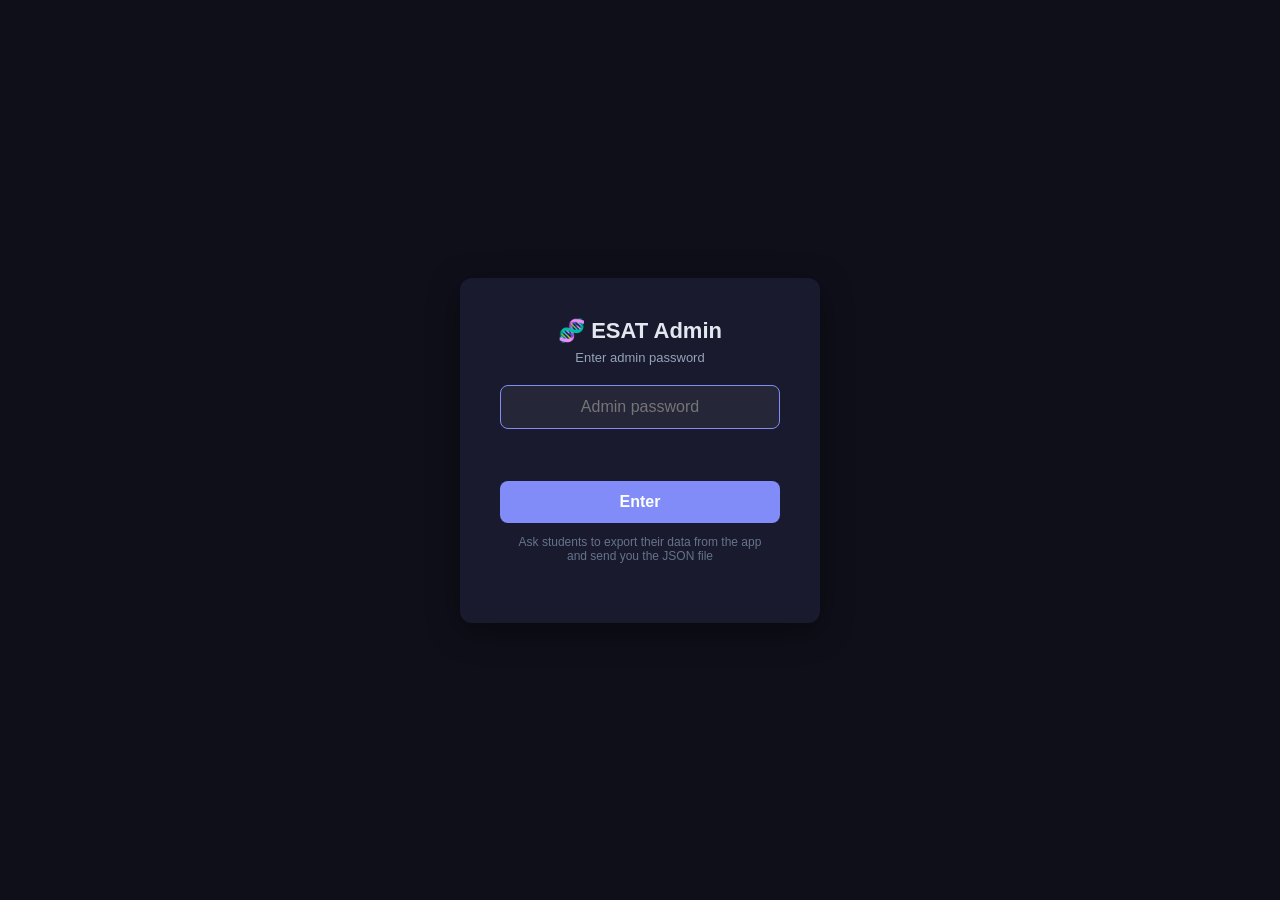
<file: admin.html>
<!DOCTYPE html>
<html lang="en">
<head>
  <meta charset="UTF-8">
  <meta name="viewport" content="width=device-width, initial-scale=1.0">
  <meta http-equiv="Cache-Control" content="no-cache, no-store, must-revalidate">
  <meta http-equiv="Pragma" content="no-cache">
  <meta http-equiv="Expires" content="0">
  <meta name="theme-color" content="#1e1b4b">
  <title>ESAT Admin</title>
  <style>
    :root {
      --bg: #0f0f1a;
      --bg-card: #1a1a2e;
      --bg-card-hover: #22223a;
      --accent: #818cf8;
      --accent-glow: rgba(129,140,248,0.3);
      --correct: #4ade80;
      --correct-bg: rgba(74,222,128,0.15);
      --wrong: #f87171;
      --wrong-bg: rgba(248,113,113,0.15);
      --text: #e2e8f0;
      --text-dim: #94a3b8;
      --text-muted: #64748b;
      --radius: 12px;
      --radius-sm: 8px;
    }

    * { margin:0; padding:0; box-sizing:border-box; }
    body {
      font-family: -apple-system,BlinkMacSystemFont,'Segoe UI',sans-serif;
      background: var(--bg);
      color: var(--text);
      min-height: 100vh;
    }

    #login-overlay {
      position: fixed; inset:0; background: var(--bg);
      display: flex; align-items: center; justify-content: center;
      z-index: 9999;
    }
    #login-overlay.hidden { display:none; }
    .login-card {
      background: var(--bg-card);
      padding: 40px;
      border-radius: var(--radius);
      text-align: center;
      box-shadow: 0 8px 32px rgba(0,0,0,0.4);
      width: 360px;
    }
    .login-card h1 { font-size: 22px; margin-bottom: 6px; }
    .login-card p { color: var(--text-dim); font-size: 13px; margin-bottom: 20px; }
    .login-card input {
      width: 100%; padding: 12px 16px;
      border: 1px solid rgba(255,255,255,0.1);
      border-radius: var(--radius-sm);
      background: rgba(255,255,255,0.05);
      color: var(--text); font-size: 16px;
      text-align: center; outline: none;
      margin-bottom: 12px;
    }
    .login-card input:focus { border-color: var(--accent); }
    .login-btn {
      width: 100%; padding: 12px;
      background: var(--accent); color: #fff;
      border: none; border-radius: var(--radius-sm);
      font-size: 16px; font-weight: 600;
      cursor: pointer; transition: transform 0.15s;
    }
    .login-btn:hover { transform: translateY(-1px); }
    .login-btn:active { transform: translateY(0); }
    .login-error { color: var(--wrong); font-size: 13px; min-height: 20px; }

    #app { display:none; max-width: 1100px; margin: 0 auto; padding: 24px 16px; }
    #app.active { display:block; }

    header {
      display: flex; align-items: center; justify-content: space-between;
      margin-bottom: 28px;
      padding-bottom: 16px;
      border-bottom: 1px solid rgba(255,255,255,0.08);
    }
    header h1 { font-size: 24px; }
    .header-actions { display:flex; gap:10px; flex-wrap:wrap; }
    .btn {
      padding: 8px 18px; border: none; border-radius: var(--radius-sm);
      font-size: 14px; font-weight: 600; cursor: pointer;
      transition: transform 0.15s, box-shadow 0.15s;
    }
    .btn:hover { transform: translateY(-1px); }
    .btn-accent { background: var(--accent); color: #fff; }
    .btn-accent:hover { box-shadow: 0 4px 16px var(--accent-glow); }
    .btn-ghost {
      background: transparent; color: var(--text-dim);
      border: 1px solid rgba(255,255,255,0.15);
    }
    .btn-ghost:hover { border-color: rgba(255,255,255,0.3); color: var(--text); }
    .btn-pdf {
      background: linear-gradient(135deg, #f43f5e, #e11d48);
      color: #fff;
    }
    .btn-wrong-pdf {
      background: linear-gradient(135deg, #8b5cf6, #7c3aed);
      color: #fff;
    }
    .btn-practice-pdf {
      background: linear-gradient(135deg, #22c55e, #16a34a);
      color: #fff;
    }

    #wrong-export {
      display: none;
      background: #fff;
      color: #000;
      padding: 40px;
      font-size: 14px;
      line-height: 1.6;
    }
    #wrong-export.active { display: block; }
    .we-student-title {
      font-size: 20px; font-weight: 700;
      border-bottom: 2px solid #333;
      padding-bottom: 8px; margin: 24px 0 16px;
    }
    .we-student-title:first-child { margin-top: 0; }
    .we-question {
      margin-bottom: 24px;
      padding-bottom: 16px;
      border-bottom: 1px solid #eee;
      page-break-inside: avoid;
    }
    .we-q-meta { color: #666; font-size: 12px; margin-bottom: 6px; }
    .we-stem { font-weight: 600; margin-bottom: 8px; }
    .we-options { margin: 8px 0 8px 20px; }
    .we-option { margin: 2px 0; padding: 2px 0; }
    .we-option.correct { background: #dcfce7; font-weight: 600; }
    .we-answer-row {
      display: flex; gap: 24px; margin: 8px 0;
      font-size: 13px;
    }
    .we-answer-row .wrong-ans { color: #dc2626; font-weight: 600; }
    .we-answer-row .right-ans { color: #16a34a; font-weight: 600; }
    .we-explain {
      background: #f8f9fa;
      padding: 8px 12px;
      border-radius: 6px;
      margin-top: 8px;
      font-size: 12px;
      color: #333;
      white-space: pre-wrap;
    }
    .we-q-image {
      max-width: 100%;
      max-height: 200px;
      margin: 8px 0;
      break-inside: avoid;
    }
    .we-empty { text-align: center; color: #999; padding: 40px; }
    .we-cover {
      text-align: center; padding: 60px 20px;
      border-bottom: 2px solid #333; margin-bottom: 30px;
    }
    .we-cover h2 { font-size: 26px; margin-bottom: 8px; }
    .we-cover p { color: #666; font-size: 13px; }

    #practice-export {
      display: none;
      background: #fff;
      color: #000;
      padding: 40px;
      font-size: 14px;
      line-height: 1.8;
    }
    #practice-export.active { display: block; }
    .pe-cover {
      text-align: center; padding: 60px 20px;
      border-bottom: 2px solid #333; margin-bottom: 30px;
    }
    .pe-cover h2 { font-size: 26px; margin-bottom: 8px; }
    .pe-cover p { color: #666; font-size: 13px; }
    .pe-student-title {
      font-size: 20px; font-weight: 700;
      border-bottom: 2px solid #333;
      padding-bottom: 8px; margin: 24px 0 16px;
    }
    .pe-student-title:first-child { margin-top: 0; }
    .pe-question {
      margin-bottom: 32px;
      padding-bottom: 20px;
      border-bottom: 1px dashed #ccc;
      page-break-inside: avoid;
    }
    .pe-q-num { font-weight: 700; font-size: 15px; margin-bottom: 6px; color: #333; }
    .pe-stem { font-weight: 600; margin-bottom: 10px; font-size: 14px; }
    .pe-options { margin: 0 0 10px 24px; }
    .pe-option { margin: 4px 0; padding: 4px 0; font-size: 14px; }
    .pe-blank-line {
      margin: 12px 0;
      color: #999;
      font-size: 12px;
      border-bottom: 1px solid #ccc;
      padding-bottom: 30px;
    }
    .pe-q-image {
      max-width: 100%;
      max-height: 200px;
      margin: 8px 0;
    }
    .pe-empty { text-align: center; color: #999; padding: 40px; }

    @media print {
      #login-overlay, #app, #detail-overlay, header, .btn { display: none !important; }
      body { background: #fff; color: #000; }
      .printing-wrong #wrong-export { display: block !important; position: static; }
      .printing-wrong #practice-export { display: none !important; }
      .printing-practice #practice-export { display: block !important; position: static; }
      .printing-practice #wrong-export { display: none !important; }
      .we-question { page-break-inside: avoid; }
      .we-student-title { page-break-after: avoid; }
      .pe-question { page-break-inside: avoid; }
      .pe-student-title { page-break-after: avoid; }
    }

    .import-zone {
      border: 2px dashed rgba(255,255,255,0.15);
      border-radius: var(--radius);
      padding: 36px;
      text-align: center;
      margin-bottom: 24px;
      transition: border-color 0.2s, background 0.2s;
      cursor: pointer;
    }
    .import-zone:hover, .import-zone.drag-over {
      border-color: var(--accent);
      background: var(--accent-glow);
    }
    .import-zone .icon { font-size: 40px; margin-bottom: 8px; }
    .import-zone p { color: var(--text-dim); font-size: 14px; margin: 4px 0; }
    .import-zone .hint { color: var(--text-muted); font-size: 12px; }
    .import-zone .file-list {
      margin-top: 14px; text-align: left;
      display: flex; flex-wrap: wrap; gap: 6px;
      justify-content: center;
    }
    .file-chip {
      background: var(--bg-card-hover);
      padding: 4px 14px; border-radius: 20px;
      font-size: 13px; color: var(--accent);
    }

    .stats-grid {
      display: grid;
      grid-template-columns: repeat(auto-fit, minmax(200px, 1fr));
      gap: 14px;
      margin-bottom: 24px;
    }
    .stat-card {
      background: var(--bg-card);
      border-radius: var(--radius);
      padding: 20px;
      text-align: center;
    }
    .stat-card .num {
      font-size: 32px; font-weight: 700;
      color: var(--accent);
    }
    .stat-card .label {
      font-size: 13px; color: var(--text-dim);
      margin-top: 4px;
    }
    .stat-card.correct .num { color: var(--correct); }
    .stat-card.wrong .num { color: var(--wrong); }

    .section-title {
      font-size: 18px; font-weight: 700;
      margin: 24px 0 14px;
      display: flex; align-items: center; gap: 8px;
    }
    .section-title::before {
      content: ''; display: block;
      width: 4px; height: 20px;
      border-radius: 2px; background: var(--accent);
    }

    .student-table {
      width: 100%; border-collapse: collapse;
      background: var(--bg-card); border-radius: var(--radius);
      overflow: hidden;
    }
    .student-table th, .student-table td {
      padding: 12px 16px; text-align: left;
      font-size: 14px;
    }
    .student-table th {
      background: rgba(255,255,255,0.04);
      color: var(--text-dim); font-weight: 600;
      font-size: 13px; text-transform: uppercase;
    }
    .student-table tr { border-bottom: 1px solid rgba(255,255,255,0.05); }
    .student-table tr:hover { background: var(--bg-card-hover); }
    .student-table .name {
      font-weight: 600; color: var(--accent);
      cursor: pointer;
    }
    .student-table .name:hover { text-decoration: underline; }
    .accuracy.high { color: var(--correct); }
    .accuracy.mid { color: #fbbf24; }
    .accuracy.low { color: var(--wrong); }

    #detail-overlay {
      position: fixed; inset:0; background: rgba(0,0,0,0.7);
      display:flex; align-items: center; justify-content: center;
      z-index: 10000;
    }
    #detail-overlay.hidden { display:none; }
    .detail-card {
      background: var(--bg-card);
      border-radius: var(--radius);
      padding: 28px; width: 90%; max-width: 700px; max-height: 80vh;
      overflow-y: auto;
      box-shadow: 0 16px 48px rgba(0,0,0,0.5);
    }
    .detail-close {
      float:right; background: none; border: none; color: var(--text-dim);
      font-size: 22px; cursor: pointer;
    }
    .detail-close:hover { color: var(--wrong); }
    .detail-name { font-size: 20px; font-weight: 700; margin-bottom: 16px; }
    .detail-meta {
      display: flex; gap: 20px; flex-wrap: wrap;
      margin-bottom: 20px;
    }
    .detail-meta-item {
      background: rgba(255,255,255,0.04);
      padding: 10px 16px; border-radius: var(--radius-sm);
    }
    .detail-meta-item .v { font-size: 18px; font-weight: 700; color: var(--accent); }
    .detail-meta-item .l { font-size: 12px; color: var(--text-muted); }
    .detail-section { margin-bottom: 16px; }
    .detail-section h3 {
      font-size: 15px; font-weight: 600;
      margin-bottom: 10px; color: var(--text-dim);
    }
    .wrong-item {
      background: var(--wrong-bg);
      padding: 10px 14px; border-radius: var(--radius-sm);
      margin-bottom: 8px; font-size: 13px;
      border-left: 3px solid var(--wrong);
    }
    .wrong-item .q-stem { font-weight: 600; margin-bottom: 4px; }
    .wrong-item .q-meta { color: var(--text-muted); font-size: 12px; }
    .history-item {
      background: var(--bg-card-hover);
      padding: 8px 14px; border-radius: var(--radius-sm);
      margin-bottom: 6px; font-size: 13px;
      display: flex; justify-content: space-between;
    }
    .history-item .acc {
      font-weight: 600;
      padding: 1px 8px; border-radius: 10px;
    }
    .acc.good { background: var(--correct-bg); color: var(--correct); }
    .acc.ok { background: rgba(251,191,36,0.15); color: #fbbf24; }
    .acc.bad { background: var(--wrong-bg); color: var(--wrong); }

    .topic-bar-wrap {
      display: flex; align-items: center; gap: 10px;
      margin-bottom: 6px;
    }
    .topic-bar-label {
      width: 100px; font-size: 13px; font-weight: 600;
      text-align: right; flex-shrink: 0;
    }
    .topic-bar-track {
      flex:1; height: 20px; background: rgba(255,255,255,0.06);
      border-radius: 10px; overflow: hidden;
      display: flex;
    }
    .topic-bar-correct {
      height: 100%; background: var(--correct);
      border-radius: 10px 0 0 10px;
    }
    .topic-bar-wrong {
      height: 100%; background: var(--wrong);
      border-radius: 0 10px 10px 0;
    }
    .topic-bar-stat {
      width: 60px; font-size: 12px; color: var(--text-dim); text-align: left;
      flex-shrink: 0;
    }

    .heatmap { margin-bottom: 24px; }
    .heatmap table { width: 100%; border-collapse: collapse; }
    .heatmap th, .heatmap td {
      padding: 8px 12px; text-align: center; font-size: 13px;
      border-bottom: 1px solid rgba(255,255,255,0.05);
    }
    .heatmap th { background: rgba(255,255,255,0.04); color: var(--text-dim); }
    .heatbar {
      height: 6px; border-radius: 3px;
      background: var(--wrong);
      min-width: 2px; display: inline-block;
    }

    @media print {
      body { background: #fff; color: #000; }
      header, .import-zone, .btn, .header-actions, #detail-overlay, .section-title::before {
        display: none !important;
      }
      .student-table { background: #fff; border: 1px solid #ddd; }
      .student-table th { background: #f5f5f5; color: #333; }
      .student-table td { color: #333; }
      .student-table tr { border-bottom: 1px solid #ddd; }
      .student-table .name { color: #333; }
      .stats-grid { page-break-inside: avoid; }
      .stat-card { background: #f8f9fa; border: 1px solid #ddd; }
      .stat-card .num { color: #6366f1; }
      .stat-card.correct .num { color: #16a34a; }
      .stat-card.wrong .num { color: #dc2626; }
      .section-title { color: #333; }
      .topic-bar-correct { background: #16a34a; }
      .topic-bar-wrong { background: #dc2626; }
      .topic-bar-track { background: #f0f0f0; }
      .heatbar { background: #dc2626; }
    }
  </style>
</head>
<body>

<div id="login-overlay">
  <div class="login-card">
    <h1>&#x1F9EC; ESAT Admin</h1>
    <p>Enter admin password</p>
    <input type="password" id="admin-password" placeholder="Admin password" autocomplete="off">
    <p class="login-error" id="admin-error"></p>
    <button class="login-btn" id="admin-login-btn">Enter</button>
    <p style="font-size:12px;color:var(--text-muted);margin-top:12px;">
      Ask students to export their data from the app<br>and send you the JSON file
    </p>
  </div>
</div>

<div id="app">
  <header>
    <h1>&#x1F4CA; Student Practice Records</h1>
    <div class="header-actions">
      <button class="btn btn-ghost" id="btn-clear-data">Clear Data</button>
      <button class="btn btn-practice-pdf" id="btn-export-practice-pdf">Practice PDF</button>
      <button class="btn btn-wrong-pdf" id="btn-export-wrong-pdf">Wrong PDF (with answers)</button>
      <button class="btn btn-pdf" id="btn-export-pdf">Stats PDF</button>
    </div>
  </header>

  <div class="import-zone" id="import-zone">
    <div class="icon">&#x1F4C2;</div>
    <p><strong>Drag or click to import student data files</strong></p>
    <p class="hint">Supports multiple .json files (exported from the student app)</p>
    <input type="file" id="file-input" multiple accept=".json" style="display:none;">
    <div class="file-list" id="file-list"></div>
  </div>

  <div class="stats-grid" id="overview-stats">
    <div class="stat-card">
      <div class="num" id="ov-students">0</div>
      <div class="label">Students</div>
    </div>
    <div class="stat-card">
      <div class="num" id="ov-total">0</div>
      <div class="label">Total Questions</div>
    </div>
    <div class="stat-card correct">
      <div class="num" id="ov-accuracy">0%</div>
      <div class="label">Accuracy</div>
    </div>
    <div class="stat-card wrong">
      <div class="num" id="ov-wrongs">0</div>
      <div class="label">Total Wrongs</div>
    </div>
  </div>

  <div class="section-title">Student List</div>
  <div style="overflow-x:auto;">
    <table class="student-table">
      <thead>
        <tr>
          <th>Student</th>
          <th>Questions</th>
          <th>Accuracy</th>
          <th>Wrongs</th>
          <th>Sessions</th>
          <th>Last Export</th>
        </tr>
      </thead>
      <tbody id="student-tbody"></tbody>
    </table>
  </div>
  <p id="no-data-msg" style="text-align:center;color:var(--text-muted);padding:40px;">
    No student data imported yet<br>
    <span style="font-size:13px;">Ask students to export their data from the app and drag the files here</span>
  </p>

  <div class="section-title">Topic Accuracy Distribution</div>
  <div id="topic-breakdown" style="background:var(--bg-card);border-radius:var(--radius);padding:20px;"></div>

  <div class="section-title">Wrong Distribution by Topic (Cross-Student)</div>
  <div class="heatmap" style="overflow-x:auto;">
    <table>
      <thead id="heatmap-head"></thead>
      <tbody id="heatmap-body"></tbody>
    </table>
  </div>
  <p id="heatmap-msg" style="text-align:center;color:var(--text-muted);">Import student data to see comparison</p>
</div>

<div id="detail-overlay" class="hidden">
  <div class="detail-card" id="detail-content"></div>
</div>

<script>
'use strict';

const ADMIN_PASSWORD = 'esat_admin_2026';

const AdminAuth = {
  login(password) {
    return password === ADMIN_PASSWORD;
  }
};

const AdminStore = {
  _key: 'esat_admin_students',
  students: [],
  init() {
    try {
      const raw = sessionStorage.getItem(this._key);
      this.students = raw ? JSON.parse(raw) : [];
    } catch { this.students = []; }
  },
  save() {
    sessionStorage.setItem(this._key, JSON.stringify(this.students));
  },
  add(data) {
    this.students = this.students.filter(s => s.student !== data.student);
    this.students.push(data);
    this.students.sort((a,b) => a.student.localeCompare(b.student));
    this.save();
  },
  clear() {
    this.students = [];
    sessionStorage.removeItem(this._key);
  },
  get(studentName) {
    return this.students.find(s => s.student === studentName);
  },
  getAll() {
    return [...this.students];
  },
  getAggregatedStats() {
    const all = this.students;
    let totalQ = 0, totalC = 0, totalW = 0;
    all.forEach(s => {
      s.history.forEach(h => {
        totalQ += h.total || 0;
        totalC += h.correct || 0;
      });
      totalW += (s.wrongAnswers || []).length;
    });
    return {
      studentCount: all.length,
      totalQuestions: totalQ,
      totalCorrect: totalC,
      accuracy: totalQ > 0 ? Math.round((totalC / totalQ) * 100) : 0,
      totalWrongs: totalW,
    };
  },
  getTopicStats() {
    const topicMap = {};
    this.students.forEach(s => {
      s.history.forEach(h => {
        if (!h.topicBreakdown) return;
        Object.entries(h.topicBreakdown).forEach(([topic, tb]) => {
          if (!topicMap[topic]) topicMap[topic] = { correct:0, total:0 };
          topicMap[topic].correct += tb.correct || 0;
          topicMap[topic].total += tb.total || 0;
        });
      });
      (s.wrongAnswers || []).forEach(w => {
        const t = w.topic || 'Unknown';
        if (!topicMap[t]) topicMap[t] = { correct:0, total:0, wrongCount:0 };
        topicMap[t].wrongCount = (topicMap[t].wrongCount || 0) + 1;
      });
    });
    return topicMap;
  },
  getStudentTopicWrongs(studentName) {
    const s = this.students.find(x => x.student === studentName);
    if (!s) return {};
    const map = {};
    (s.wrongAnswers || []).forEach(w => {
      const t = w.topic || 'Unknown';
      map[t] = (map[t] || 0) + 1;
    });
    return map;
  }
};

function accClass(pct) {
  if (pct >= 80) return 'high';
  if (pct >= 60) return 'mid';
  return 'low';
}
function accLabel(pct) {
  if (pct >= 80) return 'good';
  if (pct >= 60) return 'ok';
  return 'bad';
}
function fmtDate(iso) {
  if (!iso) return '-';
  try { return new Date(iso).toLocaleDateString(); }
  catch { return iso.slice(0,10); }
}

function renderAll() {
  renderStats();
  renderStudentTable();
  renderTopicBreakdown();
  renderHeatmap();
}

function renderStats() {
  const st = AdminStore.getAggregatedStats();
  document.getElementById('ov-students').textContent = st.studentCount;
  document.getElementById('ov-total').textContent = st.totalQuestions;
  document.getElementById('ov-accuracy').textContent = st.accuracy + '%';
  document.getElementById('ov-wrongs').textContent = st.totalWrongs;
}

function renderStudentTable() {
  const tb = document.getElementById('student-tbody');
  const msg = document.getElementById('no-data-msg');
  const students = AdminStore.getAll();

  if (students.length === 0) {
    tb.innerHTML = '';
    msg.style.display = 'block';
    return;
  }
  msg.style.display = 'none';

  tb.innerHTML = students.map(s => {
    let total = 0, correct = 0;
    s.history.forEach(h => { total += h.total || 0; correct += h.correct || 0; });
    const pct = total > 0 ? Math.round((correct / total) * 100) : 0;
    const wrongCount = (s.wrongAnswers || []).length;
    const practiceCount = s.history.length;
    const lastDate = s.exportedAt ? fmtDate(s.exportedAt) : '-';
    return `<tr>
      <td><span class="name" onclick="showDetail('${escapeHTML(s.student)}')">${escapeHTML(s.student)}</span></td>
      <td>${total}</td>
      <td><span class="accuracy ${accClass(pct)}">${pct}%</span></td>
      <td>${wrongCount}</td>
      <td>${practiceCount}</td>
      <td style="color:var(--text-muted);font-size:12px;">${lastDate}</td>
    </tr>`;
  }).join('');
}

function renderTopicBreakdown() {
  const container = document.getElementById('topic-breakdown');
  const topicMap = AdminStore.getTopicStats();
  const entries = Object.entries(topicMap).sort((a,b) => {
    return (b[1].total || 0) - (a[1].total || 0);
  });

  if (entries.length === 0) {
    container.innerHTML = '<p style="text-align:center;color:var(--text-muted);padding:20px;">No data yet</p>';
    return;
  }

  container.innerHTML = entries.map(([topic, stats]) => {
    const total = stats.total || 0;
    const correct = stats.correct || 0;
    const wrong = total - correct;
    const pct = total > 0 ? Math.round((correct / total) * 100) : 0;
    const correctW = total > 0 ? (correct / total) * 100 : 0;
    const wrongW = total > 0 ? (wrong / total) * 100 : 0;
    return `<div class="topic-bar-wrap">
      <span class="topic-bar-label">${escapeHTML(topic)}</span>
      <div class="topic-bar-track">
        <div class="topic-bar-correct" style="width:${correctW}%"></div>
        <div class="topic-bar-wrong" style="width:${wrongW}%"></div>
      </div>
      <span class="topic-bar-stat">${total}Q - ${pct}%</span>
    </div>`;
  }).join('');
}

function renderHeatmap() {
  const head = document.getElementById('heatmap-head');
  const body = document.getElementById('heatmap-body');
  const msg = document.getElementById('heatmap-msg');
  const students = AdminStore.getAll();

  if (students.length === 0) {
    head.innerHTML = ''; body.innerHTML = '';
    msg.style.display = 'block';
    return;
  }
  msg.style.display = 'none';

  const allTopics = new Set();
  students.forEach(s => {
    const tw = AdminStore.getStudentTopicWrongs(s.student);
    Object.keys(tw).forEach(t => allTopics.add(t));
  });
  const topics = [...allTopics].sort();

  head.innerHTML = `<tr><th style="text-align:left;width:120px;">Topic</th>${students.map(s =>
    `<th>${escapeHTML(s.student)}</th>`
  ).join('')}<th style="color:var(--text-muted);">Total</th></tr>`;

  const maxVal = Math.max(1, ...topics.map(t => {
    let sum = 0;
    students.forEach(s => {
      const tw = AdminStore.getStudentTopicWrongs(s.student);
      sum += tw[t] || 0;
    });
    return sum;
  }));

  body.innerHTML = topics.map(topic => {
    const cells = students.map(s => {
      const tw = AdminStore.getStudentTopicWrongs(s.student);
      const v = tw[topic] || 0;
      const w = (v / maxVal) * 100;
      return `<td>${v > 0 ? `<span class="heatbar" style="width:${Math.max(w, 2)}px"></span> ${v}` : '-'}</td>`;
    });
    let totalCol = 0;
    students.forEach(s => {
      const tw = AdminStore.getStudentTopicWrongs(s.student);
      totalCol += tw[topic] || 0;
    });
    return `<tr><td style="text-align:left;font-weight:600;">${escapeHTML(topic)}</td>${cells.join('')}<td style="font-weight:600;color:var(--wrong);">${totalCol}</td></tr>`;
  }).join('');
}

function escapeHTML(str) {
  const d = document.createElement('div');
  d.textContent = str;
  return d.innerHTML;
}

function renderStem(stem, imgClass = 'we-q-image') {
  if (!stem) return 'No question text';
  let html = escapeHTML(stem);
  html = html.replace(/images\/image(\d+)\.png/g, function(match, num) {
    return `<img class="${imgClass}" src="images/image${num}.png" alt="Question image">`;
  });
  html = html.replace(/\n/g, '<br>');
  return html;
}

function waitForImages(container) {
  const imgs = container.querySelectorAll('img');
  const promises = Array.from(imgs).map(img => {
    if (img.complete && img.naturalHeight !== 0) return Promise.resolve();
    return new Promise((resolve) => {
      img.onload = resolve;
      img.onerror = resolve;
      setTimeout(resolve, 5000);
    });
  });
  return Promise.all(promises);
}

async function embedImages(container) {
  const imgs = Array.from(container.querySelectorAll('img'));
  await Promise.all(imgs.map(async (img) => {
    const src = img.getAttribute('src');
    if (!src || src.startsWith('data:')) return;
    try {
      const url = new URL(src, location.href).href;
      const res = await fetch(url);
      if (!res.ok) throw new Error('fetch failed: ' + res.status);
      const blob = await res.blob();
      const base64 = await new Promise((resolve, reject) => {
        const reader = new FileReader();
        reader.onloadend = () => resolve(reader.result);
        reader.onerror = reject;
        reader.readAsDataURL(blob);
      });
      img.src = base64;
    } catch (e) {
      console.warn('embedImages: skip', src, e.message);
    }
  }));
}

function showDetail(name) {
  const s = AdminStore.get(name);
  if (!s) return;

  let total = 0, correct = 0;
  s.history.forEach(h => { total += h.total || 0; correct += h.correct || 0; });
  const pct = total > 0 ? Math.round((correct / total) * 100) : 0;
  const wrongs = s.wrongAnswers || [];

  document.getElementById('detail-content').innerHTML = `
    <button class="detail-close" onclick="closeDetail()">&#10005;</button>
    <div class="detail-name">${escapeHTML(s.student)} - Details</div>
    <div class="detail-meta">
      <div class="detail-meta-item">
        <div class="v">${total}</div><div class="l">Total Questions</div>
      </div>
      <div class="detail-meta-item">
        <div class="v">${pct}%</div><div class="l">Accuracy</div>
      </div>
      <div class="detail-meta-item">
        <div class="v">${wrongs.length}</div><div class="l">Wrong Count</div>
      </div>
      <div class="detail-meta-item">
        <div class="v">${s.history.length}</div><div class="l">Sessions</div>
      </div>
      <div class="detail-meta-item">
        <div class="v">${fmtDate(s.exportedAt)}</div><div class="l">Export Date</div>
      </div>
    </div>
    <div class="detail-section">
      <h3>&#x1F4CB; Practice History</h3>
      ${s.history.slice().reverse().map(h => {
        const acc = h.total > 0 ? Math.round((h.correct/h.total)*100) : 0;
        return `<div class="history-item">
          <span>${fmtDate(h.date || h.timestamp)} - ${h.total || 0}Q - Topics: ${h.topic || '-'}</span>
          <span class="acc ${accLabel(acc)}">${acc}%</span>
        </div>`;
      }).join('') || '<p style="color:var(--text-muted);">No practice records</p>'}
    </div>
    <div class="detail-section">
      <h3>&#x1F4DD; Wrong Bank (${wrongs.length} questions)</h3>
      ${wrongs.map(w => `
        <div class="wrong-item">
          <div class="q-stem">[${escapeHTML(w.id || '?')}] ${escapeHTML(w.stem || 'No question text')}</div>
          <div class="q-meta">
            Topic: ${escapeHTML(w.topic || '-')} -
            Your answer: ${Array.isArray(w.yourAnswer) ? w.yourAnswer.join(', ') : w.yourAnswer} -
            Correct: ${Array.isArray(w.answer) ? w.answer.join(', ') : w.answer}
          </div>
        </div>
      `).join('') || '<p style="color:var(--text-muted);">No wrong questions</p>'}
    </div>
  `;

  document.getElementById('detail-overlay').classList.remove('hidden');
}

function closeDetail() {
  document.getElementById('detail-overlay').classList.add('hidden');
}

function handleFiles(files) {
  const names = [];
  Array.from(files).forEach(file => {
    if (!file.name.endsWith('.json')) return;
    const reader = new FileReader();
    reader.onload = (e) => {
      try {
        const data = JSON.parse(e.target.result);
        if (data.student && data.history && data.wrongAnswers) {
          AdminStore.add(data);
          names.push(data.student);
          renderAll();
          updateFileChips();
        }
      } catch (ex) {
        alert(`Failed to parse ${file.name}: ${ex.message}`);
      }
    };
    reader.readAsText(file);
  });
}

function updateFileChips() {
  const list = document.getElementById('file-list');
  const students = AdminStore.getAll();
  if (students.length === 0) {
    list.innerHTML = '';
    return;
  }
  list.innerHTML = students.map(s =>
    `<span class="file-chip">${escapeHTML(s.student)}</span>`
  ).join('');
}

function init() {
  AdminStore.init();

  const loginOverlay = document.getElementById('login-overlay');
  const adminPw = document.getElementById('admin-password');
  const loginErr = document.getElementById('admin-error');
  const loginBtn = document.getElementById('admin-login-btn');

  const doLogin = () => {
    const pw = adminPw.value.trim();
    if (!pw) { loginErr.textContent = 'Please enter password'; return; }
    loginBtn.disabled = true;
    loginBtn.textContent = 'Verifying...';

    const ok = AdminAuth.login(pw);

    if (ok) {
      loginOverlay.classList.add('hidden');
      document.getElementById('app').classList.add('active');
      sessionStorage.setItem('esat_admin_logged', '1');
      adminPw.value = '';
      renderAll();
      updateFileChips();
    } else {
      loginErr.textContent = 'Wrong password';
      adminPw.value = '';
      adminPw.focus();
    }
    loginBtn.disabled = false;
    loginBtn.textContent = 'Enter';
  };

  loginBtn.onclick = doLogin;
  adminPw.addEventListener('keydown', (e) => {
    if (e.key === 'Enter') doLogin();
  });

  const zone = document.getElementById('import-zone');
  const fileInput = document.getElementById('file-input');

  zone.onclick = () => fileInput.click();
  zone.ondragover = (e) => { e.preventDefault(); zone.classList.add('drag-over'); };
  zone.ondragleave = () => zone.classList.remove('drag-over');
  zone.ondrop = (e) => {
    e.preventDefault();
    zone.classList.remove('drag-over');
    handleFiles(e.dataTransfer.files);
  };
  fileInput.onchange = () => {
    handleFiles(fileInput.files);
    fileInput.value = '';
  };

  document.getElementById('btn-clear-data').onclick = () => {
    if (confirm('Clear all imported student data? This cannot be undone.')) {
      AdminStore.clear();
      renderAll();
      updateFileChips();
    }
  };

  document.getElementById('btn-export-wrong-pdf').onclick = async () => {
    const container = document.getElementById('wrong-export');
    const students = AdminStore.getAll();
    if (students.length === 0) {
      alert('Please import student data first');
      return;
    }

    let html = '';
    const totalWrongs = students.reduce((sum, s) => sum + (s.wrongAnswers || []).length, 0);
    html += `<div class="we-cover">
      <h2>ESAT - Student Wrong Questions</h2>
      <p>${students.length} students - ${totalWrongs} wrong questions</p>
      <p>Generated: ${new Date().toLocaleString()}</p>
    </div>`;

    students.forEach(s => {
      const wrongs = s.wrongAnswers || [];
      html += `<div class="we-student-title">Student: ${escapeHTML(s.student)} (${wrongs.length} wrongs)</div>`;
      if (wrongs.length === 0) {
        html += `<div class="we-empty">No wrong questions</div>`;
        return;
      }
      wrongs.forEach((w, idx) => {
        const optionsHtml = (w.options || []).map(opt => {
          const isCorrect = (w.answer || []).includes(opt.key);
          return `<div class="we-option ${isCorrect ? 'correct' : ''}">${opt.key}. ${escapeHTML(opt.text || '')}</div>`;
        }).join('');
        const imgHtml = w.image ? `<img class="we-q-image" src="${escapeHTML(w.image)}" alt="Question image">` : '';
        html += `
          <div class="we-question">
            <div class="we-q-meta">${idx + 1}. [${escapeHTML(w.id || '?')}] Topic: ${escapeHTML(w.topic || '-')}</div>
            <div class="we-stem">${renderStem(w.stem)}</div>
            ${imgHtml}
            <div class="we-options">${optionsHtml}</div>
            <div class="we-answer-row">
              <span class="wrong-ans">Student answer: ${escapeHTML(formatAnswer(w.yourAnswer))}</span>
              <span class="right-ans">Correct answer: ${escapeHTML(formatAnswer(w.answer))}</span>
            </div>
            ${w.explain ? `<div class="we-explain"><strong>Explanation:</strong> ${escapeHTML(w.explain)}</div>` : ''}
          </div>
        `;
      });
    });

    container.innerHTML = html;
    container.classList.add('active');

    document.body.classList.add('printing-wrong');
    const originalTitle = document.title;
    document.title = `ESAT Wrong Questions - ${new Date().toLocaleDateString()}`;

    await embedImages(container);
    await waitForImages(container);
    window.print();

    document.title = originalTitle;
    container.classList.remove('active');
    document.body.classList.remove('printing-wrong');
  };

  document.getElementById('btn-export-practice-pdf').onclick = async () => {
    const container = document.getElementById('practice-export');
    const students = AdminStore.getAll();
    if (students.length === 0) {
      alert('Please import student data first');
      return;
    }

    const seenIds = new Set();
    const allWrongs = [];
    students.forEach(s => {
      (s.wrongAnswers || []).forEach(w => {
        const qId = w.id || w.stem;
        if (!seenIds.has(qId)) {
          seenIds.add(qId);
          allWrongs.push(w);
        }
      });
    });

    if (allWrongs.length === 0) {
      alert('No wrong questions to export');
      return;
    }

    let html = '';
    html += `<div class="pe-cover">
      <h2>ESAT - Wrong Question Practice Sheet</h2>
      <p>Stems and options only - No answers included</p>
      <p>${allWrongs.length} questions - Generated: ${new Date().toLocaleString()}</p>
    </div>`;

    html += `<div class="pe-student-title">All Wrong Questions (${allWrongs.length})</div>`;
    allWrongs.forEach((w, idx) => {
      const optionsHtml = (w.options || []).map(opt =>
        `<div class="pe-option">${opt.key}. ${escapeHTML(opt.text || '')}</div>`
      ).join('');
      const imgHtml = w.image ? `<img class="pe-q-image" src="${escapeHTML(w.image)}" alt="Question image">` : '';
      html += `
        <div class="pe-question">
          <div class="pe-q-num">${idx + 1}. [${escapeHTML(w.id || '?')}] ${escapeHTML(w.topic || '-')}</div>
          <div class="pe-stem">${renderStem(w.stem, 'pe-q-image')}</div>
          ${imgHtml}
          <div class="pe-options">${optionsHtml}</div>
          <div class="pe-blank-line">Your answer:</div>
        </div>
      `;
    });

    students.forEach(s => {
      const wrongs = s.wrongAnswers || [];
      if (wrongs.length === 0) return;
      html += `<div class="pe-student-title">Student: ${escapeHTML(s.student)} (${wrongs.length} wrongs)</div>`;
      wrongs.forEach((w, idx) => {
        const optionsHtml = (w.options || []).map(opt =>
          `<div class="pe-option">${opt.key}. ${escapeHTML(opt.text || '')}</div>`
        ).join('');
        const imgHtml = w.image ? `<img class="pe-q-image" src="${escapeHTML(w.image)}" alt="Question image">` : '';
        html += `
          <div class="pe-question">
            <div class="pe-q-num">${idx + 1}. [${escapeHTML(w.id || '?')}] ${escapeHTML(w.topic || '-')}</div>
            <div class="pe-stem">${escapeHTML(w.stem || 'No question text')}</div>
            ${imgHtml}
            <div class="pe-options">${optionsHtml}</div>
            <div class="pe-blank-line">Your answer:</div>
          </div>
        `;
      });
    });

    container.innerHTML = html;
    container.classList.add('active');

    document.body.classList.add('printing-practice');
    const originalTitle = document.title;
    document.title = `ESAT Practice Sheet - ${new Date().toLocaleDateString()}`;

    await embedImages(container);
    await waitForImages(container);
    window.print();

    document.title = originalTitle;
    container.classList.remove('active');
    document.body.classList.remove('printing-practice');
  };

  function formatAnswer(ans) {
    if (!ans) return 'N/A';
    if (Array.isArray(ans)) return ans.length ? ans.join(', ') : 'N/A';
    return String(ans);
  }

  document.getElementById('btn-export-pdf').onclick = () => {
    const title = 'ESAT Student Records';
    document.title = title;
    window.print();
    document.title = 'ESAT Admin';
  };

  document.getElementById('detail-overlay').onclick = (e) => {
    if (e.target === document.getElementById('detail-overlay')) {
      closeDetail();
    }
  };

  if (sessionStorage.getItem('esat_admin_logged')) {
    loginOverlay.classList.add('hidden');
    document.getElementById('app').classList.add('active');
    renderAll();
    updateFileChips();
  } else {
    setTimeout(() => adminPw.focus(), 300);
  }
}

document.addEventListener('DOMContentLoaded', init);
</script>

<div id="wrong-export"></div>
<div id="practice-export"></div>

</body>
</html>
</file>
